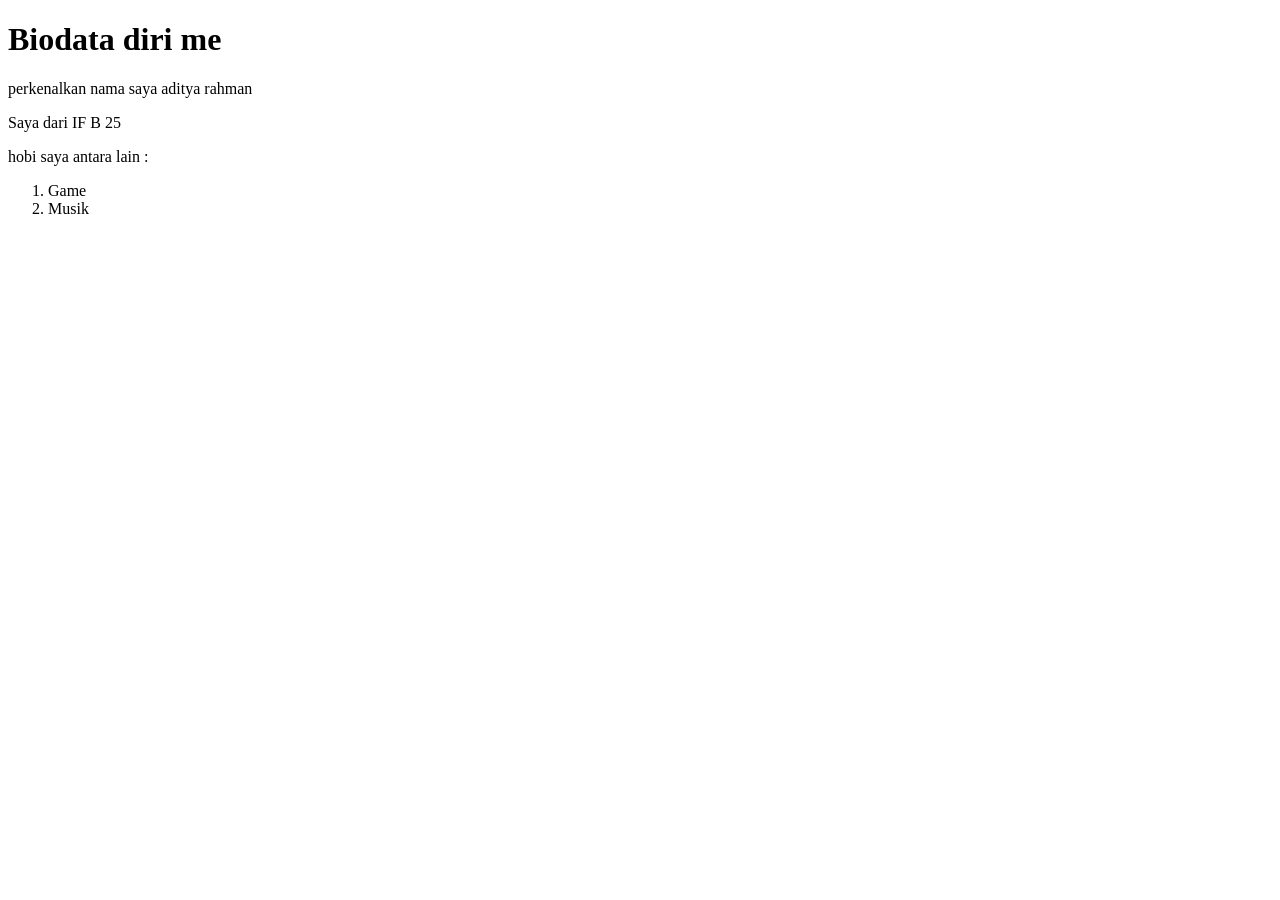
<file: Index.html>
<!DOCTYPE html>
<head></head>
    <title>Tugas 1</title>
</head>
<body>
    <h1>Biodata diri me</h1>
    <p>perkenalkan nama saya aditya rahman </p>
    <p>Saya dari IF B 25</p>
    <p>hobi saya antara lain :  </p>
    <ol>
        <li>Game</li>
        <li>Musik</li>
    </ol>
</body>
</html>
</file>
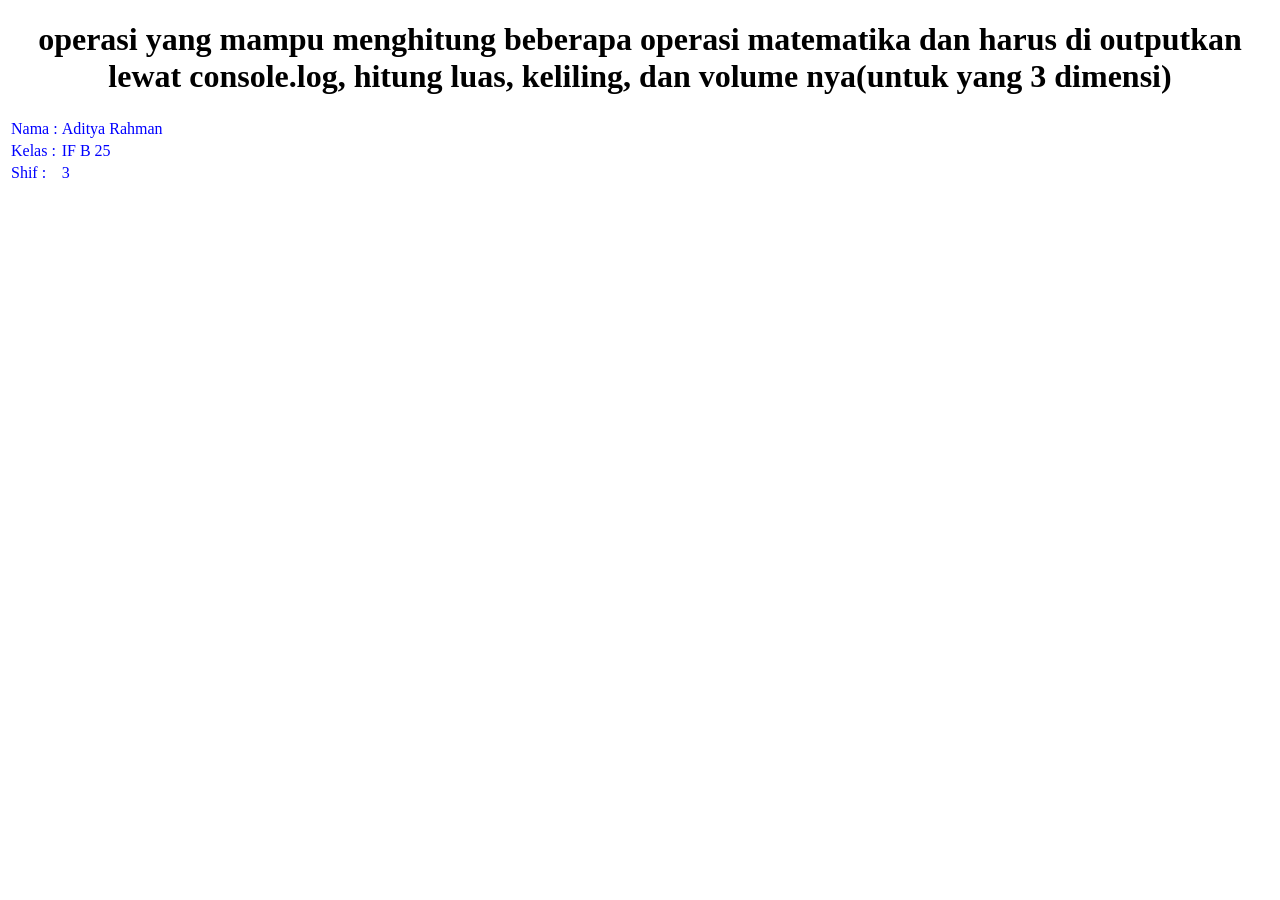
<file: TGS4_HTML_dan_js/index.html>
<!DOCTYPE html>
<html lang="id">
<head>
  <meta charset="UTF-8" />
  <meta name="viewport" content="width=device-width, initial-scale=1.0" />
  <title>Kalkulator</title>
  <style>
    table tr td{
        color: blue;
    }
  </style>
</head>
<body>
  <h1 align="center">operasi yang mampu menghitung beberapa operasi matematika
dan harus di outputkan lewat console.log, hitung luas, keliling, dan volume nya(untuk yang 3 dimensi)</h1>

    <table>
        <tr>
            <td>Nama :</td>
            <td>Aditya Rahman</td>
        </tr>
        <tr>
            <td>Kelas :</td>
            <td>IF B 25</td>
        </tr>
        <tr>
            <td>Shif   : </td>
            <td>3</td>
        </tr>

    </table>
  <script src="tgs.js"></script>
</body>
</html>
</file>
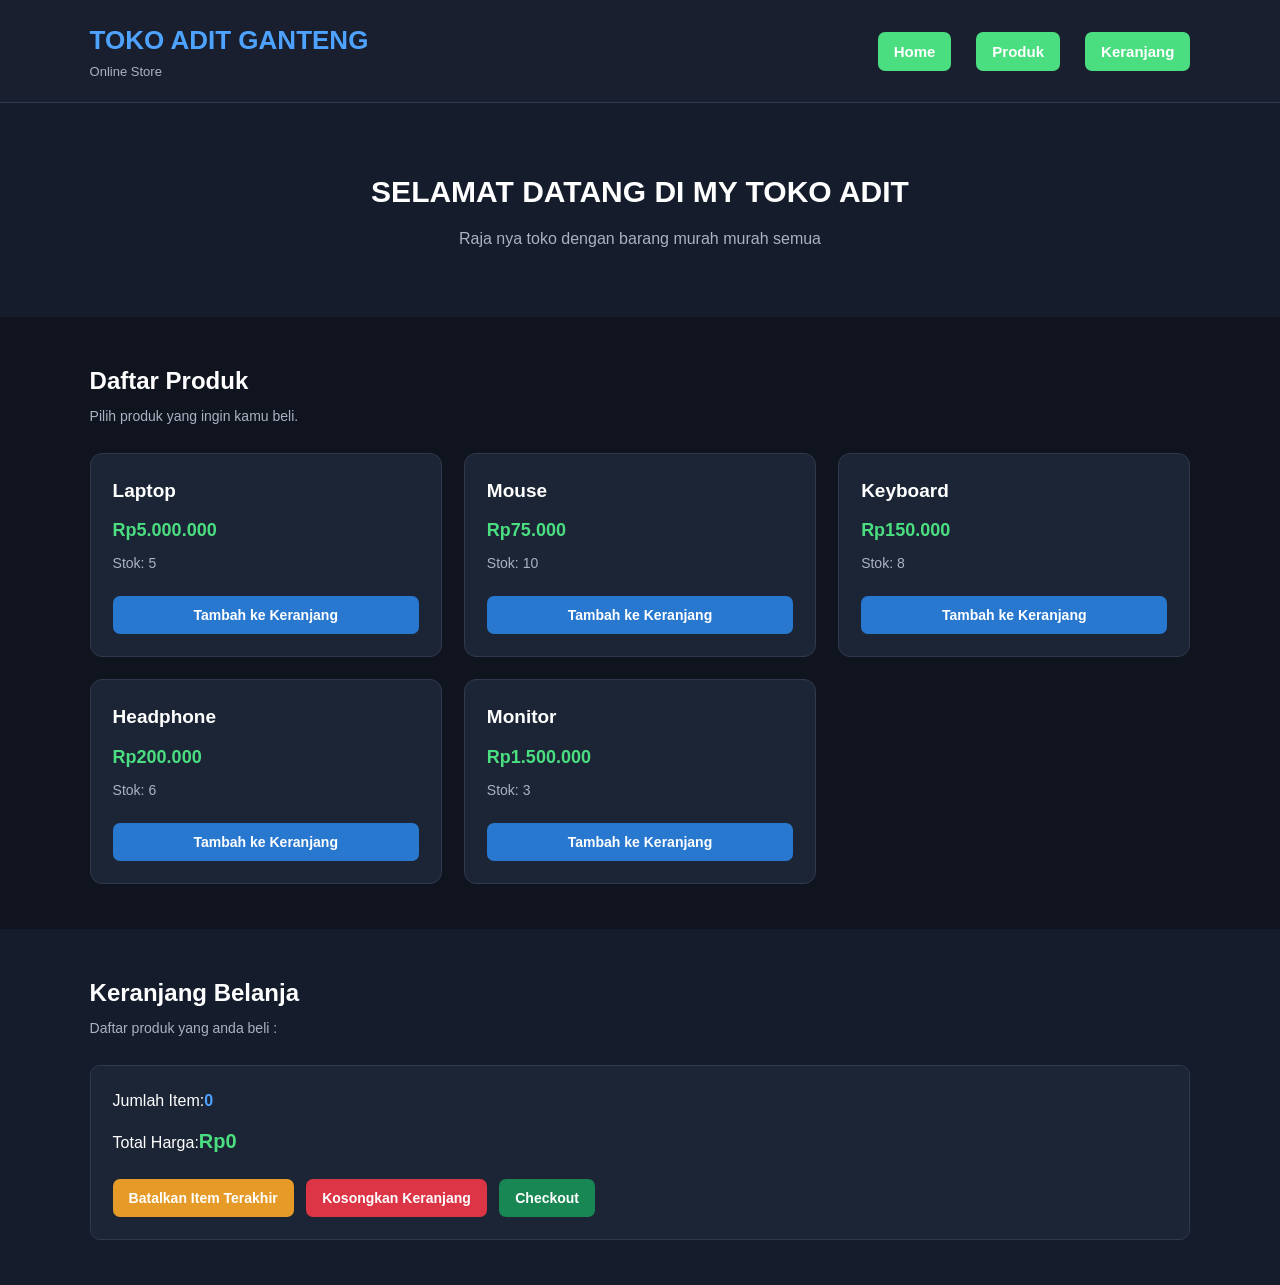
<file: TUGAS5/index.html>
<!DOCTYPE html>
<html lang="id">
<head>
    <meta charset="UTF-8">
    <meta name="viewport" content="width=device-width, initial-scale=1.0">
    <title>My toko </title>
    <link rel="stylesheet" href="style.css">
    <script src="script.js" defer></script>
</head>
<body>

    <!--Header-->
    <header class="header">
        <div class="logo">
            <h1>TOKO ADIT GANTENG</h1>
            <p>Online Store</p>
        </div>
        <nav class="navigation">
            <button><a href="#home">Home</a></button>
            <button><a href="#produk">Produk</a></button>
            <button><a href="#keranjang">Keranjang</a></button>
        </nav>
    </header>


    <!--Halaman Utama-->
    <main id="home">
        <!-- JUDUL HALAMAN -->
        <section class="welcome">
            <h2>.</h2>
            <p> Raja nya toko dengan barang murah murah semua</p>
        </section>
        <!--Daftar Produk-->
        <section class="product-section" id="produk">
            <div class="section-title">
                <h2>Daftar Produk</h2>
                <p>Pilih produk yang ingin kamu beli.</p>
            </div>
            <!-- Produk di tampilkan dari (JS) -->
            <div id="product-list" class="product-list">
            </div>
        </section>


        <!--Keranjang Belanja-->
        <section class="cart-section" id="keranjang">
            <div class="section-title">
                <h2>Keranjang Belanja</h2>
                <p>Daftar produk yang anda beli : </p>
            </div>
            <!-- Daftar item keranjang -->
            <ul id="cart-list" class="cart-list"></ul>
            <!--Ringkasan Keranjangnya-->
            <div class="cart-summary">
                <p>Jumlah Item:<span id="total-items">0</span></p>
                <p>Total Harga:<span id="total-price">Rp0</span></p>
                <!--tombol buat mengosongkan kerangjang-->
                <button id="remove-last" class="btn-undo">Batalkan Item Terakhir</button>
                <button id="clear-cart" class="btn-clear">Kosongkan Keranjang</button>
                <button id="checkout" class="btn-checkout">Checkout</button>
                <div id="order-summary" class="order-summary"></div>
            </div>
        </section>

    </main>
</body>
</html>
</file>
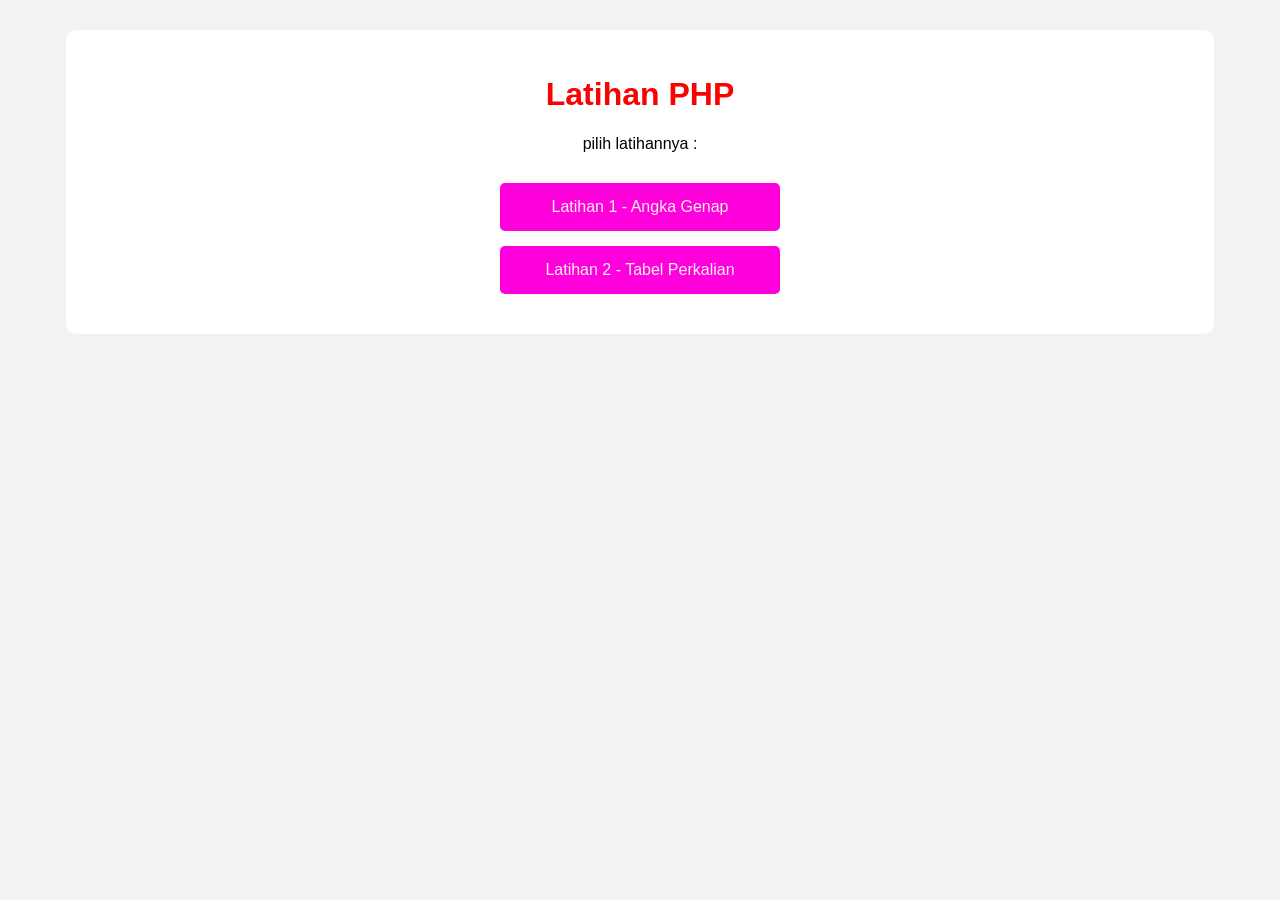
<file: TUGAS6_PHP/index.html>
<!DOCTYPE html>
<html>
<head>
    <title>Latihan PHP</title>
    <link rel="stylesheet" href="style.css">
</head>
<body>
    <div class="container">
        <h1>Latihan PHP</h1>
        <p>pilih latihannya : </p>
        <div class="menu">
            <a href="tgs6.php?soal=1">
                Latihan 1 - Angka Genap
            </a>
            <a href="tgs6.php?soal=2">
                Latihan 2 - Tabel Perkalian
            </a>
        </div>
    </div>
</body>
</html>
</file>
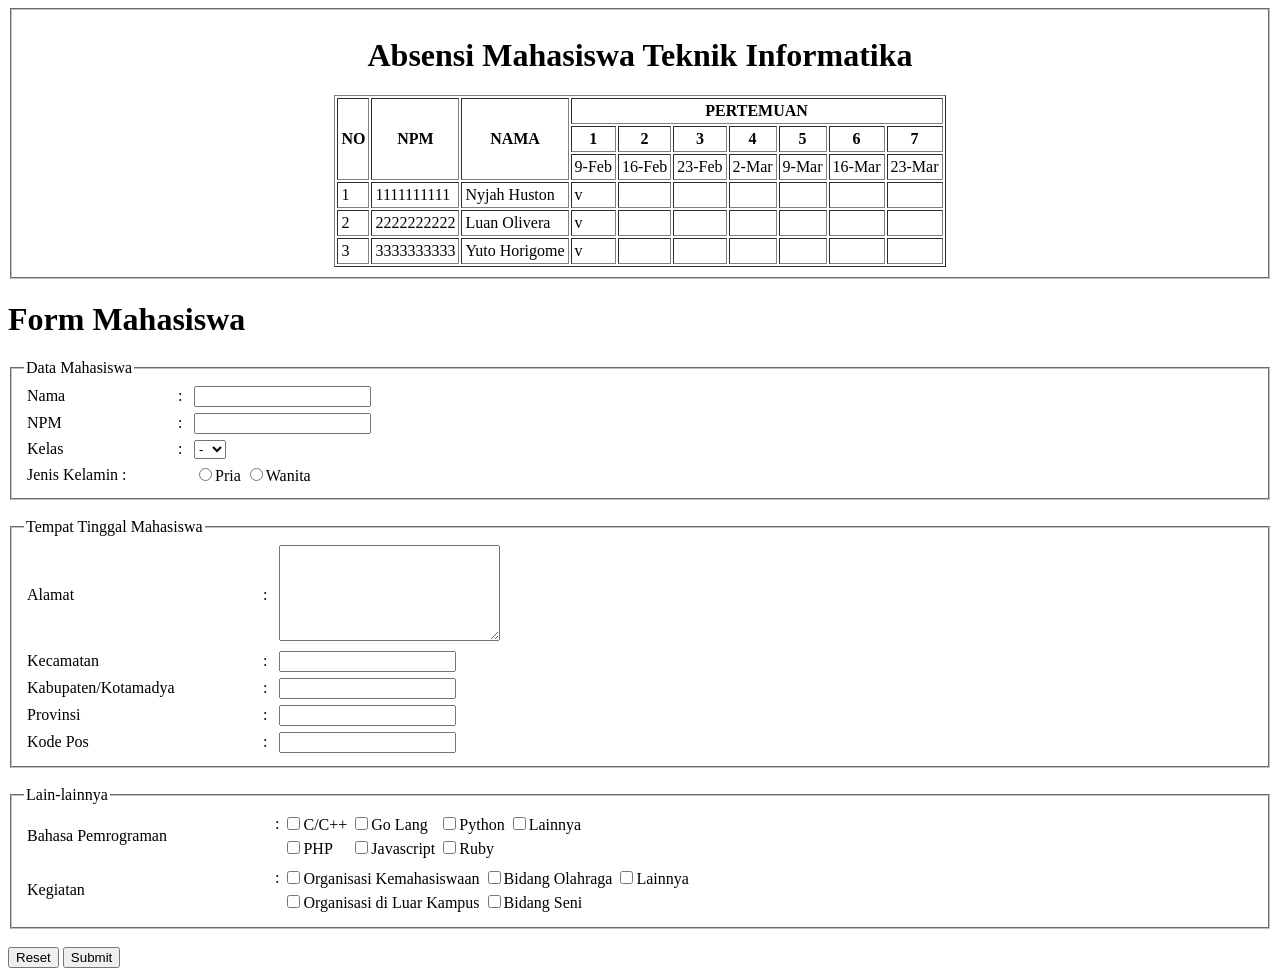
<file: TUGAS 2.html>
<!DOCTYPE html>
<html>
<head>
    <title>AdityaRahamnTGS</title>
</head>
<body>



<fieldset>
    <h1 align="center">
        Absensi Mahasiswa Teknik Informatika
    </h1>

    <table border="1" align="center" cellpadding="3" cellspacing="2">
        <tr>
            <th rowspan="3">NO</th>
            <th rowspan="3">NPM</th>
            <th rowspan="3">NAMA</th>
            <th colspan="7">PERTEMUAN</th>
        </tr>

        <tr>
            <th>1</th>
            <th>2</th>
            <th>3</th>
            <th>4</th>
            <th>5</th>
            <th>6</th>
            <th>7</th>
        </tr>

        <tr>
            <td>9-Feb</td>
            <td>16-Feb</td>
            <td>23-Feb</td>
            <td>2-Mar</td>
            <td>9-Mar</td>
            <td>16-Mar</td>
            <td>23-Mar</td>
        </tr>

        <tr>
            <td>1</td>
            <td>1111111111</td>
            <td>Nyjah Huston</td>
            <td>v</td>
            <td></td>
            <td></td>
            <td></td>
            <td></td>
            <td></td>
            <td></td>
        </tr>

        <tr>
            <td>2</td>
            <td>2222222222</td>
            <td>Luan Olivera</td>
            <td>v</td>
            <td></td>
            <td></td>
            <td></td>
            <td></td>
            <td></td>
            <td></td>
        </tr>

        <tr>
            <td>3</td>
            <td>3333333333</td>
            <td>Yuto Horigome</td>
            <td>v</td>
            <td></td>
            <td></td>
            <td></td>
            <td></td>
            <td></td>
            <td></td>
        </tr>
    </table>
</fieldset>




<h1>Form Mahasiswa</h1>

<form action="#" method="get">



    <fieldset>
        <legend>Data Mahasiswa</legend>

        <table width="100%" cellpadding="3" cellspacing="0">
            <tr>
                <td width="145">Nama</td>
                <td width="10">:</td>
                <td><input type="text" name="nama"></td>
            </tr>

            <tr>
                <td>NPM</td>
                <td>:</td>
                <td><input type="text" name="npm"></td>
            </tr>

            <tr>
                <td>Kelas</td>
                <td>:</td>
                <td>
                    <select name="kelas">
                        <option>-</option>
                        <option>A</option>
                        <option>B</option>
                        <option>C</option>
                    </select>
                </td>
            </tr>

            <tr>
                <td colspan="2">Jenis Kelamin :</td>
                <td>
                    <input type="radio" name="jk" value="Pria">Pria
                    <input type="radio" name="jk" value="Wanita">Wanita
                </td>
            </tr>
        </table>
    </fieldset>

    <br>



    <fieldset>
        <legend>Tempat Tinggal Mahasiswa</legend>

        <table width="100%" cellpadding="3" cellspacing="0">
            <tr>
                <td width="230">Alamat</td>
                <td width="10">:</td>
                <td>
                    <textarea name="alamat" rows="6" cols="25"></textarea>
                </td>
            </tr>
            <tr>
                <td>Kecamatan</td>
                <td>:</td>
                <td><input type="text" name="kecamatan"></td>
            </tr>
            <tr>
                <td>Kabupaten/Kotamadya</td>
                <td>:</td>
                <td><input type="text" name="kabupaten"></td>
            </tr>
            <tr>
                <td>Provinsi</td>
                <td>:</td>
                <td><input type="text" name="provinsi"></td>
            </tr>
            <tr>
                <td>Kode Pos</td>
                <td>:</td>
                <td><input type="text" name="kodepos"></td>
            </tr>
        </table>
    </fieldset>

    <br>

   


    <fieldset>
        <legend>Lain-lainnya</legend>

        <table width="100%" cellpadding="3" cellspacing="0">
            <tr>
                <td width="240">Bahasa Pemrograman</td>
                <td>
                    <table cellpadding="2" cellspacing="0">
                        <tr>
                            <td>:</td>
                            <td>
                                <input type="checkbox" name="bahasa[]" value="C/C++">C/C++
                            </td>
                            <td>
                                <input type="checkbox" name="bahasa[]" value="Go Lang">Go Lang
                            </td>
                            <td>
                                <input type="checkbox" name="bahasa[]" value="Python">Python
                            </td>
                            <td>
                                <input type="checkbox" name="bahasa[]" value="Lainnya">Lainnya
                            </td>
                        </tr>

                        <tr>
                            <td></td>
                            <td>
                                <input type="checkbox" name="bahasa[]" value="PHP">PHP
                            </td>
                            <td>
                                <input type="checkbox" name="bahasa[]" value="Javascript">Javascript
                            </td>
                            <td>
                                <input type="checkbox" name="bahasa[]" value="Ruby">Ruby
                            </td>
                            <td></td>
                        </tr>
                    </table>
                </td>
            </tr>

            <tr>
                <td>Kegiatan</td>
                <td>
                    <table cellpadding="2" cellspacing="0">
                        <tr>
                            <td>:</td>
                            <td>
                                <input type="checkbox" name="kegiatan[]" value="Organisasi Kemahasiswaan">Organisasi Kemahasiswaan
                            </td>
                            <td>
                                <input type="checkbox" name="kegiatan[]" value="Bidang Olahraga">Bidang Olahraga
                            </td>
                            <td>
                                <input type="checkbox" name="kegiatan[]" value="Lainnya">Lainnya
                            </td>
                        </tr>

                        <tr>
                            <td></td>
                            <td>
                                <input type="checkbox" name="kegiatan[]" value="Organisasi di Luar Kampus">Organisasi di Luar Kampus
                            </td>
                            <td>
                                <input type="checkbox" name="kegiatan[]" value="Bidang Seni">Bidang Seni
                            </td>
                            <td></td>
                        </tr>
                    </table>
                </td>
            </tr>
        </table>
    </fieldset>

    <br>

    <input type="reset" value="Reset">
    <input type="submit" value="Submit">

</form>

</body>
</html>
</file>
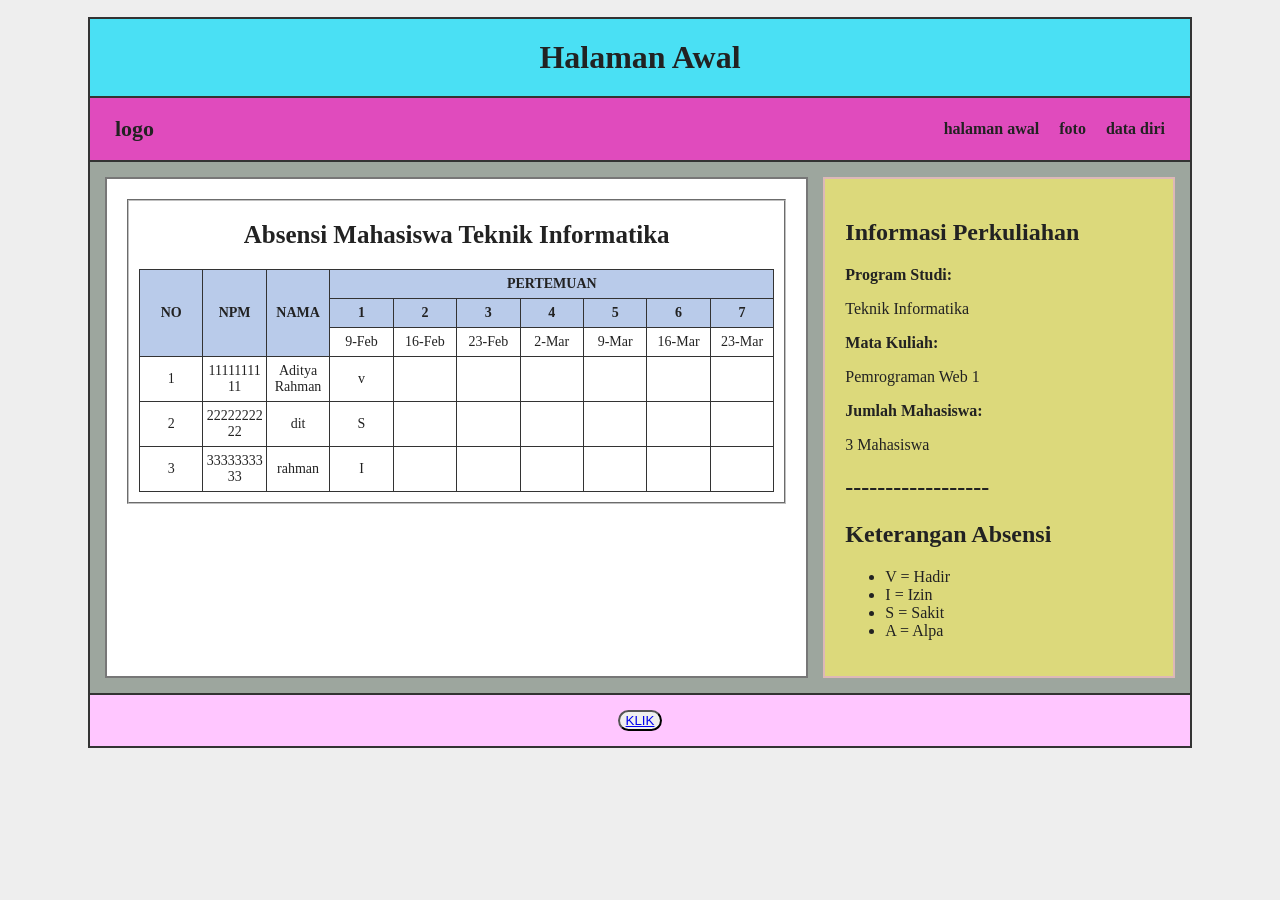
<file: TgsWeb1P3/html1.html>
<!DOCTYPE html>
<html lang="id">
<head>
    <meta charset="UTF-8">
    <meta name="viewport" content="width=device-width, initial-scale=1.0">
    <title>halaman awal</title>
    <link rel="stylesheet" href="style.css">
</head>
<body>
    <div class="container">
        <header>
            <h1>Halaman Awal</h1>
        </header>
        <nav>
            <div class="logo">logo</div>
            <div class="menu">
                <a href="halaman awal.html">halaman awal</a>
                <a href="foto.html">foto</a>
                <a href="data diri.html">data diri</a>
            </div>
        </nav>
        <section>
                <article>
                        <fieldset class="absensi">
                                    <h1>
                                        Absensi Mahasiswa Teknik Informatika
                                    </h1>
                                    <table cellpadding="3" cellspacing="2">
                                        <tr>
                                            <th rowspan="3">NO</th>
                                            <th rowspan="3">NPM</th>
                                            <th rowspan="3">NAMA</th>
                                            <th colspan="7">PERTEMUAN</th>
                                        </tr>
                                        <tr>
                                            <th>1</th>
                                            <th>2</th>
                                            <th>3</th>
                                            <th>4</th>
                                            <th>5</th>
                                            <th>6</th>
                                            <th>7</th>
                                        </tr>
                                        <tr>
                                            <td>9-Feb</td>
                                            <td>16-Feb</td>
                                            <td>23-Feb</td>
                                            <td>2-Mar</td>
                                            <td>9-Mar</td>
                                            <td>16-Mar</td>
                                            <td>23-Mar</td>
                                        </tr>
                                        <tr>
                                            <td>1</td>
                                            <td>1111111111</td>
                                            <td>Aditya Rahman</td>
                                            <td>v</td>
                                            <td></td>
                                            <td></td>
                                            <td></td>
                                            <td></td>
                                            <td></td>
                                            <td></td>
                                        </tr>
                                        <tr>
                                            <td>2</td>
                                            <td>2222222222</td>
                                            <td>dit</td>
                                            <td>S</td>
                                            <td></td>
                                            <td></td>
                                            <td></td>
                                            <td></td>
                                            <td></td>
                                            <td></td>
                                        </tr>
                                        <tr>
                                            <td>3</td>
                                            <td>3333333333</td>
                                            <td>rahman</td>
                                            <td>I</td>
                                            <td></td>
                                            <td></td>
                                            <td></td>
                                            <td></td>
                                            <td></td>
                                            <td></td>
                                        </tr>
                                    </table>
                        </fieldset>
                </article>

            <aside>
                    <h2>Informasi Perkuliahan</h2>
                    <p><b>Program Studi:</b></p>
                    <p>Teknik Informatika</p>
                    <p><b>Mata Kuliah:</b></p>
                    <p>Pemrograman Web 1</p>
                    <p><b>Jumlah Mahasiswa:</b></p>
                    <p>3 Mahasiswa</p>
                    <h2>------------------</h2>
                    <h2>Keterangan Absensi</h2>
                    <ul>
                        <li>V = Hadir</li>
                        <li>I = Izin</li>
                        <li>S = Sakit</li>
                        <li>A = Alpa</li>
                    </ul>
            </aside>
        </section>
        <footer>
            <button><a href="https://poki.com/id">KLIK</a></button>
        </footer>

    </div>

</body>
</html>
</file>
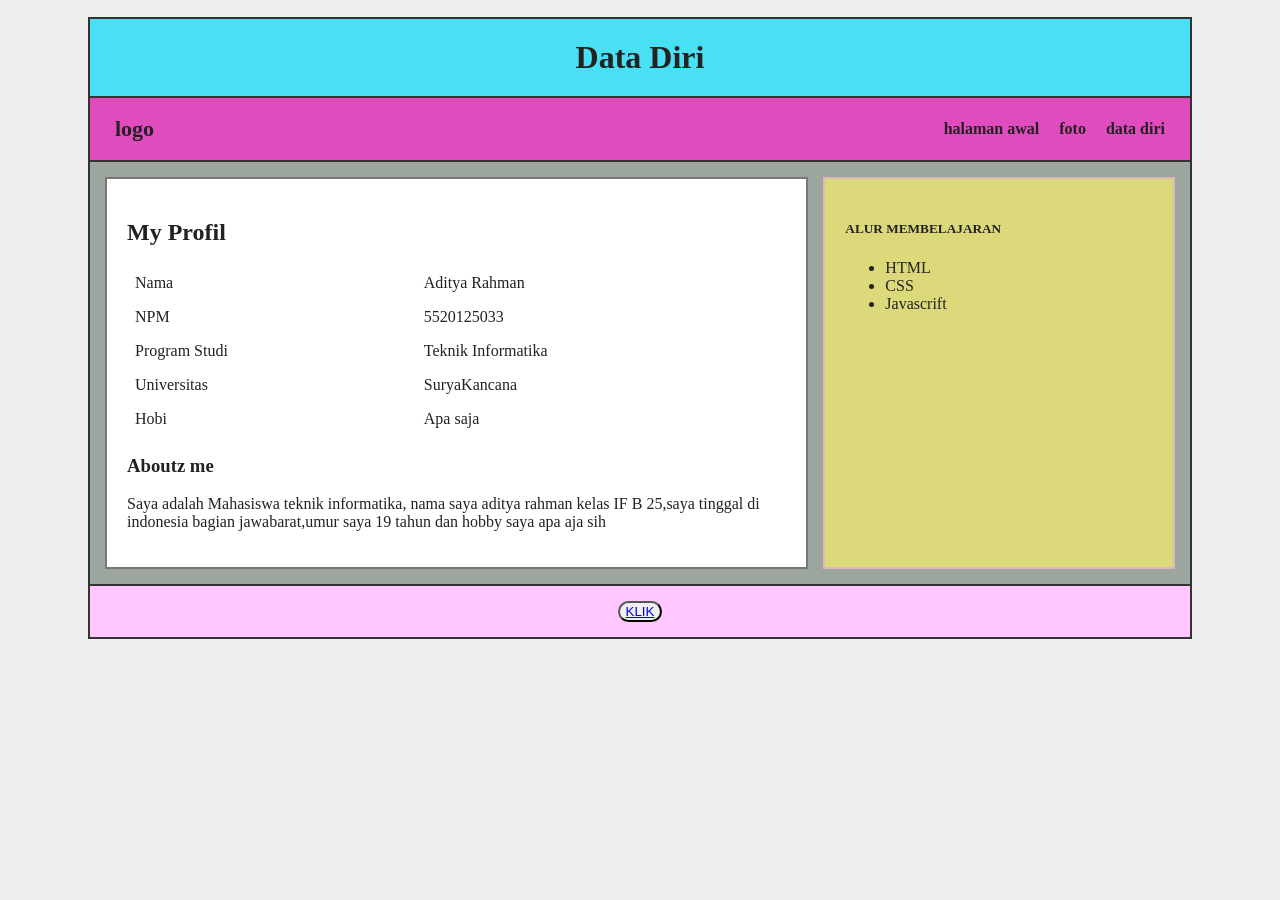
<file: TgsWeb1P3/html3.html>
<!DOCTYPE html>
<html lang="id">
<head>
    <meta charset="UTF-8">
    <meta name="viewport" content="width=device-width, initial-scale=1.0">
    <title>data diri</title>
    <link rel="stylesheet" href="style.css">
</head>
<body>

    <div class="container">
        <header>
            <h1>Data Diri</h1>
        </header>
        <nav>
            <div class="logo">logo</div>
            <div class="menu">
                <a href="halaman awal.html">halaman awal</a>
                <a href="foto.html">foto</a>
                <a href="data diri.html">data diri</a>
            </div>
        </nav>
        <section>
            <article>
                <h2>My Profil</h2>
                <table cellpadding="10" cellspacing="0">
                    <tr>
                        <td>Nama</td>
                        <td>Aditya Rahman</td>
                    </tr>
                    <tr>
                        <td>NPM</td>
                        <td>5520125033</td>
                    </tr>
                    <tr>
                        <td>Program Studi</td>
                        <td>Teknik Informatika</td>
                    </tr>
                    <tr>
                        <td>Universitas</td>
                        <td>SuryaKancana</td>
                    </tr>
                    <tr>
                        <td>Hobi</td>
                        <td>Apa saja</td>
                    </tr>
                </table>
                <h3>Aboutz me</h3>
                <p>
                    Saya adalah Mahasiswa teknik informatika, nama saya aditya rahman kelas IF B 25,saya tinggal di indonesia bagian jawabarat,umur saya 19 tahun dan hobby saya apa aja sih
                </p>
            </article>
            <aside>
                <h5>ALUR MEMBELAJARAN</h5>
                <ul>
                    <li>HTML</li>
                    <li>CSS</li>
                    <li>Javascrift</li>
                </ul>
            </aside>
        </section>
        <footer>
             <button><a href="https://radio.garden/visit/horta/kIBcpDLe?hl=id">KLIK</a></button>
        </footer>
    </div>

</body>
</html>
</file>
<file: TUGAS5/style.css>
* {
    margin: 0;
    padding: 0;
    box-sizing: border-box;
}

body {
    font-family: Arial, sans-serif;
    background-color: #10141f;
    color: #ffffff;
    line-height: 1.6;
}

/*HEADER*/
.header {
    background-color: #191f2e;
    padding: 20px 7%;
    display: flex;
    justify-content: space-between;
    align-items: center;
    border-bottom: 1px solid #30394d;
}
button{
    background-color: #4ade80;
    border-radius: 100px;  
}
.logo h1 {
    color: #4da3ff;
    font-size: 26px;
}
.logo p {
    color: #aab2c3;
    font-size: 13px;
}
.navigation {
    display: flex;
    gap: 25px;
}
.navigation a {
    text-decoration: none;
    color: #ffffff;
    font-size: 15px;
    transition: 0.3s;
}
.navigation a:hover {
    color: #4da3ff;
}

/*WELCOME*/
.welcome {
    text-align: center;
    padding: 65px 20px;
    background-color: #151c2b;
}
.welcome h2 {
    font-size: 30px;
    margin-bottom: 10px;
}
.welcome p {
    color: #aab2c3;
}

/*DAFTAR PRODUK*/
.product-section,
.cart-section {
    padding: 45px 7%;
}
.section-title {
    margin-bottom: 25px;
}
.section-title h2 {
    font-size: 24px;
    margin-bottom: 5px;
}
.section-title p {
    color: #aab2c3;
    font-size: 14px;
}
.product-list {
    display: grid;
    grid-template-columns: repeat(3, 1fr);
    gap: 22px;
}
.product-card {
    background-color: #1c2535;
    padding: 22px;
    border-radius: 12px;
    border: 1px solid #30394d;
    transition: 0.3s;
}
.product-card:hover {
    transform: translateY(-5px);
    border-color: #4da3ff;
}
.product-card h3 {
    font-size: 19px;
    margin-bottom: 10px;
}
.product-card p {
    color: #aab2c3;
    margin-bottom: 7px;
}
.product-card .price {
    color: #4ade80;
    font-size: 18px;
    font-weight: bold;
}
.product-card .stock {
    font-size: 14px;
}

/*TOMBOL BUAT TAMBAH KE KERANGJANG*/
button {
    border: none;
    cursor: pointer;
    padding: 11px 16px;
    border-radius: 7px;
    font-size: 14px;
    font-weight: bold;
    transition: 0.3s;
}
.btn-add {
    background-color: #2878d0;
    color: white;
    width: 100%;
    margin-top: 15px;
}
.btn-add:hover {
    background-color: #155ba8;
}

/*BAGIAN KERANJANGNYA*/
.cart-section {
    background-color: #151c2b;
}
.cart-list {
    list-style: none;
}
.cart-item {
    background-color: #1c2535;
    padding: 15px;
    margin-bottom: 12px;
    border-radius: 8px;
    border: 1px solid #30394d;
    display: flex;
    justify-content: space-between;
    align-items: center;
    gap: 15px;
}
.cart-item p {
    color: #ffffff;
}
.btn-delete {
    background-color: #dc3545;
    color: white;
}
.btn-delete:hover {
    background-color: #a71d2a;
}

/*RINGKASAN KERANJANG*/
.cart-summary {
    margin-top: 25px;
    padding: 22px;
    background-color: #1c2535;
    border-radius: 10px;
    border: 1px solid #30394d;
}
.cart-summary p {
    margin-bottom: 12px;
    font-size: 16px;
}
#total-items {
    color: #4da3ff;
    font-weight: bold;
}
#total-price {
    color: #4ade80;
    font-size: 20px;
    font-weight: bold;
}

/*TOMBOL KERANJANG*/
.btn-clear {
    background-color: #dc3545;
    color: white;
    margin-top: 10px;
    margin-right: 8px;
}
.btn-clear:hover {
    background-color: #a71d2a;
}
.btn-undo {
    background-color: #e69b28;
    color: #ffffff;
    margin-top: 10px;
    margin-right: 8px;
}
.btn-undo:hover {
    background-color: #bd7916;
}
.btn-checkout {
    background-color: #198754;
    color: white;
    margin-top: 10px;
}
.btn-checkout:hover {
    background-color: #12663e;
}

/*RINGKASAN CHECKOUT*/
.order-summary {
    margin-top: 20px;
    padding: 20px;
    background-color: #1c2535;
    border: 1px solid #4da3ff;
    border-radius: 10px;
    white-space: pre-line;
    line-height: 1.8;
    display: none;
}

/*UNTUK SEUPAYA RESPONSIVE DI LAYAR KEICIL*/
@media (max-width: 768px) {
    .header {
        flex-direction: column;
        gap: 15px;
    }
    .navigation {
        gap: 15px;
    }
    .product-list {
        grid-template-columns: repeat(2, 1fr);
    }
}
@media (max-width: 480px) {
    .product-list {
        grid-template-columns: 1fr;
    }
    .cart-item {
        flex-direction: column;
        align-items: flex-start;
    }
    .welcome h2 {
        font-size: 23px;
    }
}
</file>
<file: TUGAS6_PHP/style.css>
body {
    font-family: Arial, sans-serif;
    background-color: #f2f2f2;
    margin: 0;
    padding: 30px;
}
.container {
    background-color: white;
    width: 90%;
    margin: auto;
    padding: 25px;
    border-radius: 10px;
    text-align: center;
}
h1 {
    color: #fb0202;
}
.menu {
    margin-top: 30px;
}
.menu a {
    display: block;
    background-color: #ff00dd;
    color: rgb(245, 242, 242);
    text-decoration: none;
    padding: 15px;
    margin: 15px auto;
    width: 250px;
    border-radius: 5px;
}
.menu a:hover {
    background-color: #ff01c4;
}
.hasil {
    display: flex;
    justify-content: center;
    gap: 15px;
    margin: 30px;
}
.hasil span {
    background-color: #fb02d9;
    padding: 15px 25px;
    font-size: 25px;
    border: 1px solid black;
}
table {
    margin: 25px auto;
    border-spacing: 4px;
    background-color: #cccccc;
}
th {
    background-color: #00e600;
    padding: 10px;
    border: 2px solid gray;
    font-size: 22px;
}
td {
    padding: 10px;
    border: 2px solid gray;
    font-size: 22px;
    text-align: center;
}
.genap {
    background-color: #00e5ed;
}
.ganjil {
    background-color: yellow;
}
.kembali {
    display: inline-block;
    margin: 20px;
    padding: 12px 20px;
    background-color: #333;
    color: white;
    text-decoration: none;
    border-radius: 5px;
}
</file>
<file: TgsWeb1P3/style.css>
body {
    margin: 0;
    padding: 17px;
    font-family:Georgia, 'Times New Roman', Times, serif;
    background-color: #eeeeee;
    color: #222222;
}


.container {
    width: 90%;
    max-width: 1100px;
    margin: auto;
    border: 2px solid #333333;
    background-color: white;
}
header {
    background-color: #4ae0f4;
    text-align: center;
    padding: 20px;
    border-bottom: 2px solid #333333;
}
header h1 {
    margin: 0;
}
header p {
    margin-bottom: 0;
}


nav {
    background-color: #e04bbd;
    display: flex;
    justify-content: space-between;
    align-items: center;
    padding: 18px 25px;
    border-bottom: 2px solid #333333;
}
.logo {
    font-size: 22px;
    font-weight: bold;
}
.menu {
    display: flex;
    gap: 20px;
}
.menu a {
    color: #222222;
    text-decoration: none;
    font-weight: bold;
}


section {
    display: grid;
    grid-template-columns: 2fr 1fr;
    gap: 15px;
    padding: 15px;
    background-color: #9da69e;
    border-bottom: 2px solid #333333;
    align-items: stretch;
}


article {
    background-color: #ffffff;
    border: 2px solid #777777;
    padding: 20px;
    min-width: 0;
}
article p{
    text-align: left;
}
article table tr td{
    font-family: 'Times New Roman', Times, serif;
}
article {
    background-color: #ffffff;
    border: 2px solid #777777;
    padding: 20px;
    min-width: 0;
    box-sizing: border-box;
}
article.galeri {
    display: grid;
    grid-template-columns: 1fr 1fr;
    gap: 15px;
    align-items: start;
}
.ft1, .ft2 {
    width: 100%;
    height: 200px;
    object-fit: cover;
    display: block;
}
.ft3 {
    grid-column: 1 / -1;
    width: 100%;
    height: 250px;
    object-fit: cover;
    display: block;
}



aside {
    background-color: #dcd97b;
    border: 2px solid #ddb8b8;
    padding: 20px;
    min-width: 0;
}



table {
    width: 100%;
    border-collapse: collapse;
    background-color: #ffffff;
}
th {
    background-color: #a0c4ff;
}
td, th {
    padding: 8px;
}


footer {
    background-color: #ffc6ff;
    text-align: center;
    padding: 15px;
}
footer button{
    border-radius: 20px;
}



.absensi {
    width: 100%;
    max-width: 100%;
    box-sizing: border-box;
    margin: 0;
    padding: 10px;
    overflow-x: auto;
}
.absensi h1 {
    font-size: 25px;
    text-align: center;
    overflow-wrap: break-word;
    margin: 10px 0 20px;
}
.absensi table {
    width: 100%;
    border-collapse: collapse;
    table-layout: fixed;
    font-size: 14px;
}
.absensi th,
.absensi td {
    border: 1px solid #333333;
    padding: 6px 3px;
    text-align: center;
    overflow-wrap: break-word;
}
.absensi th {
    background-color: #b9cbea;
}
</file>
